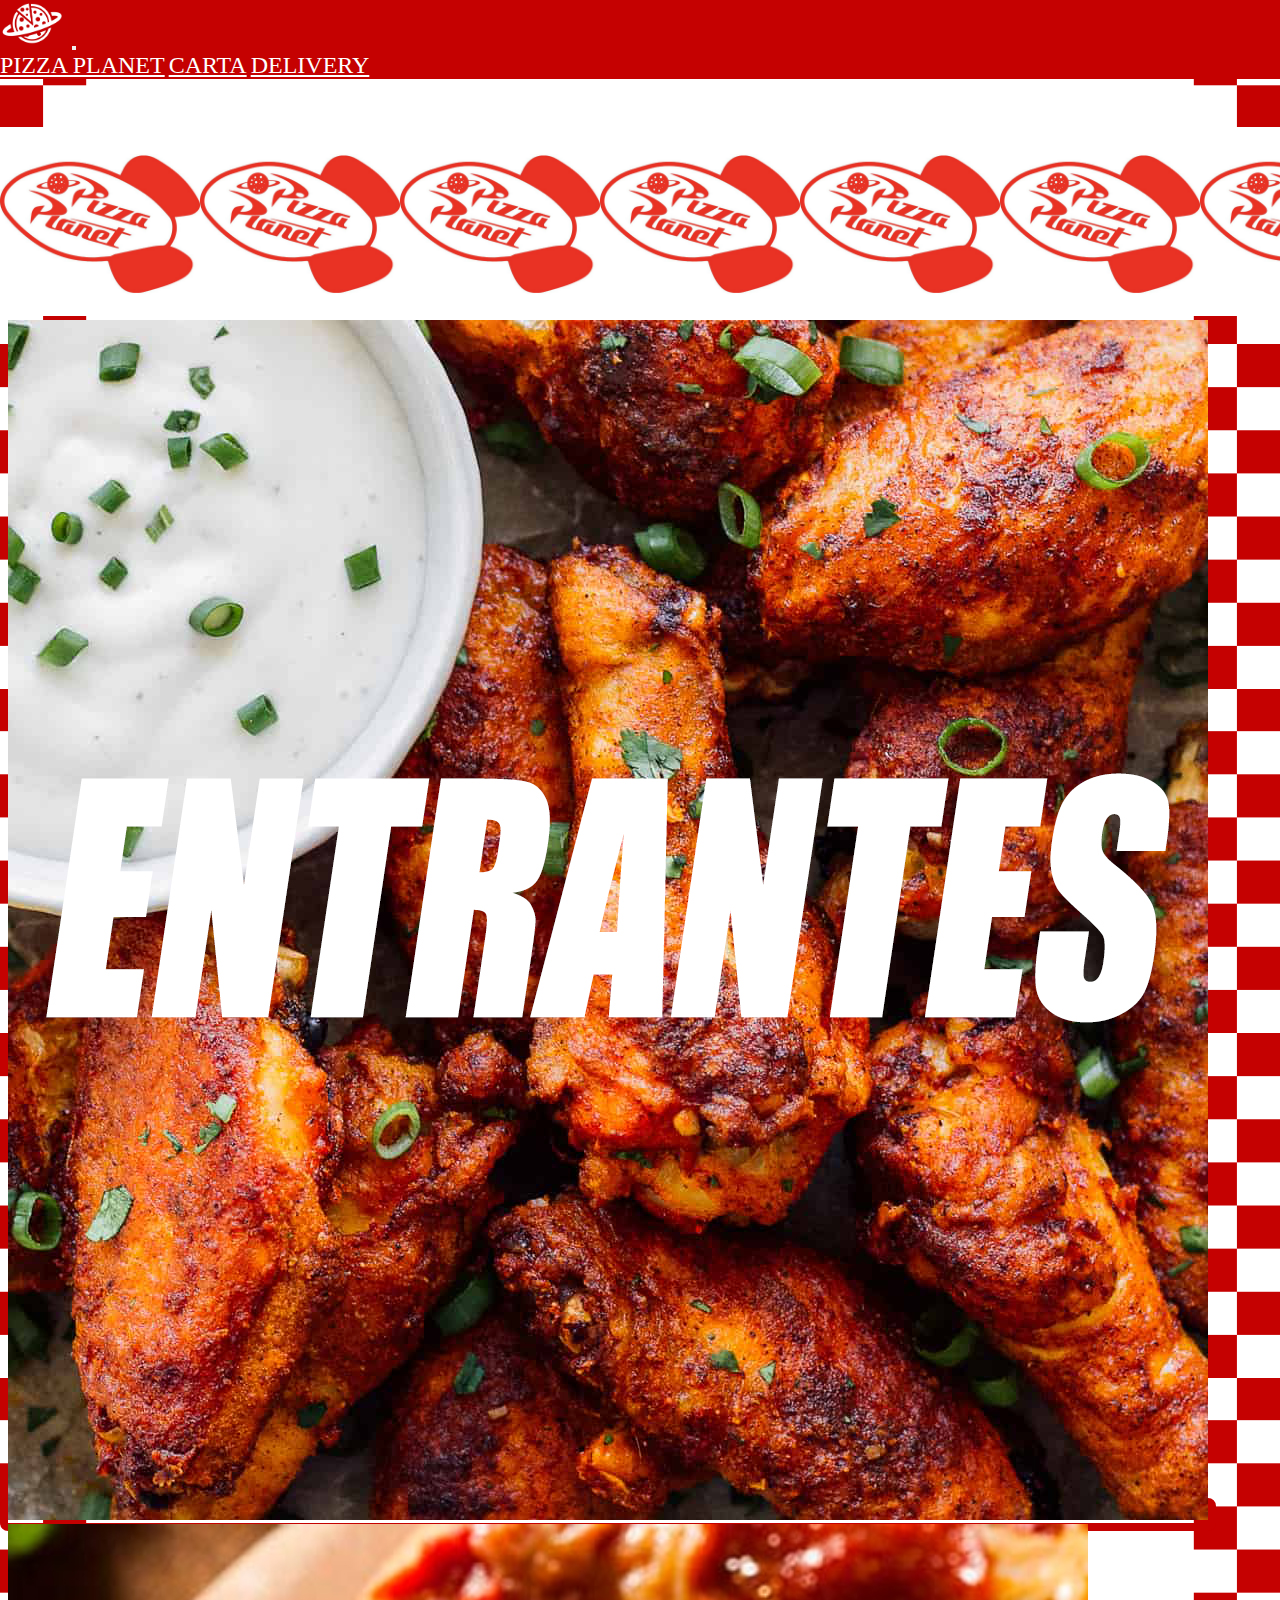
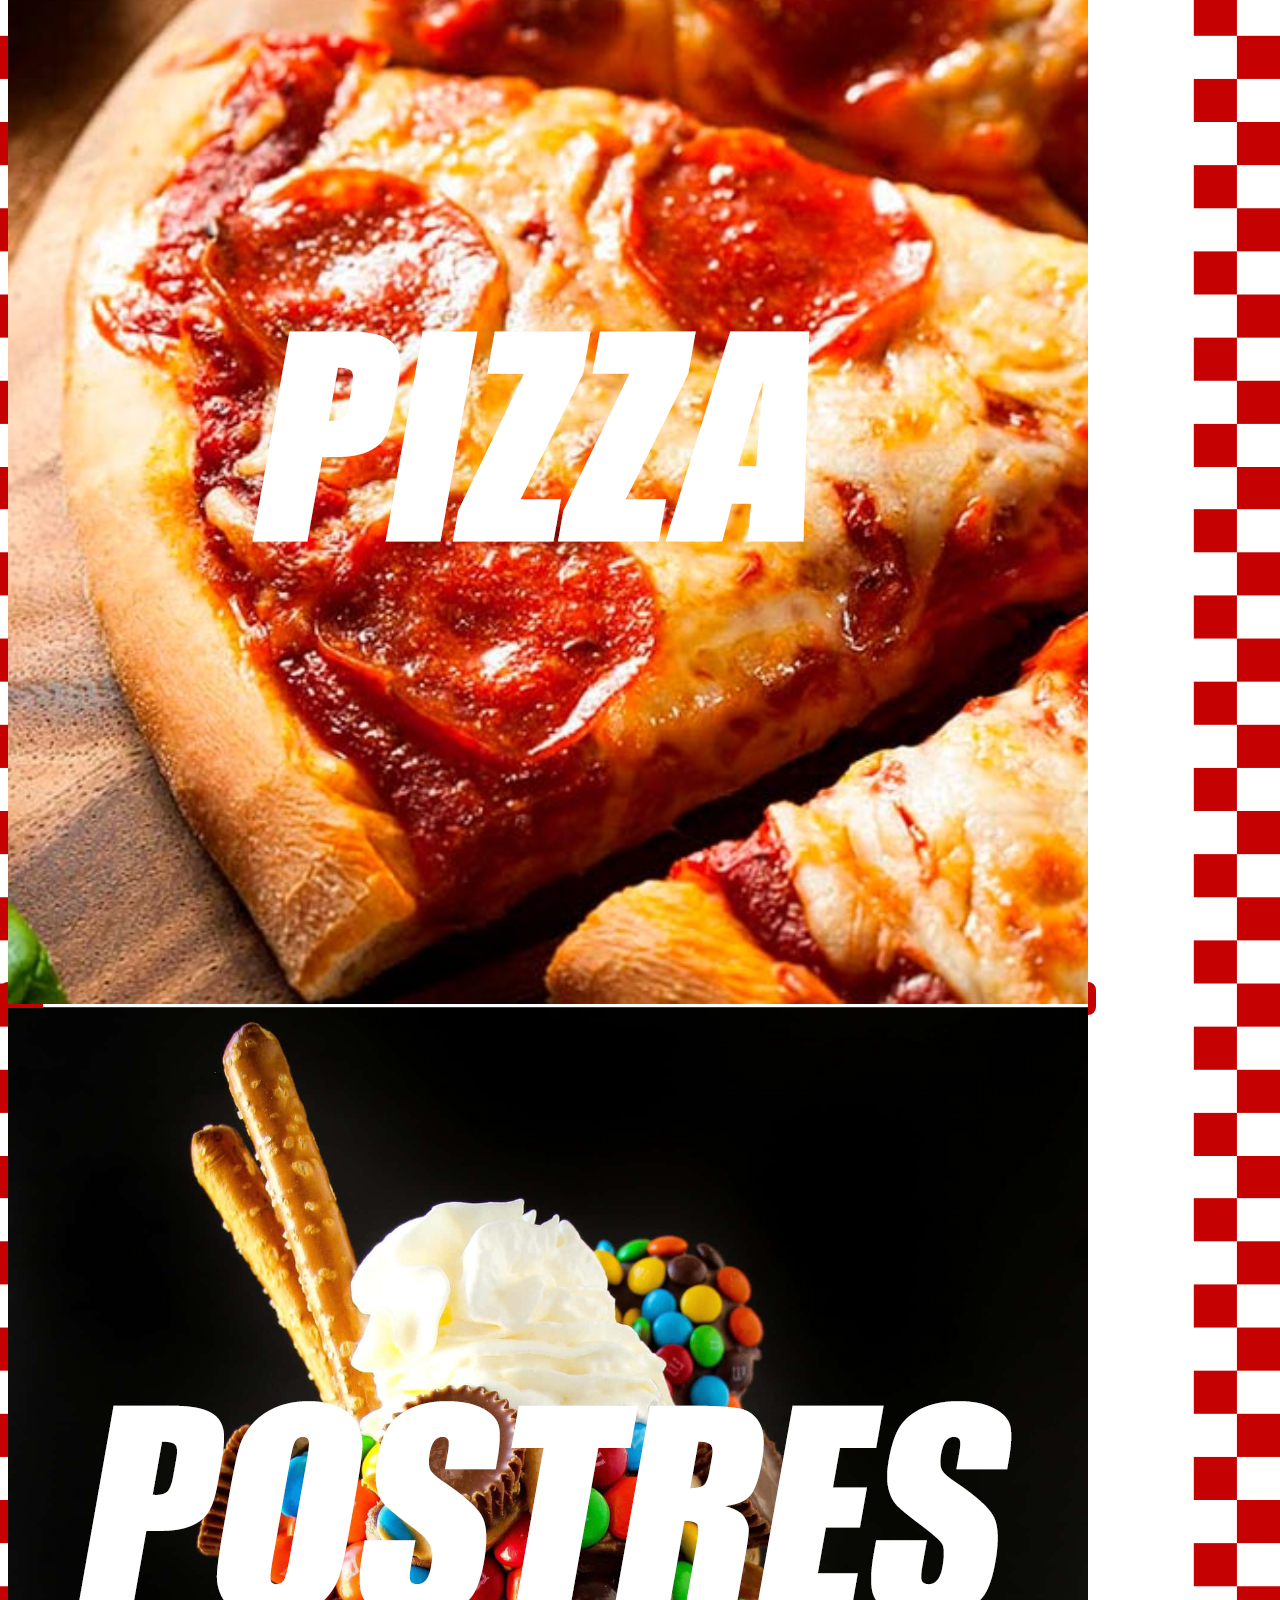
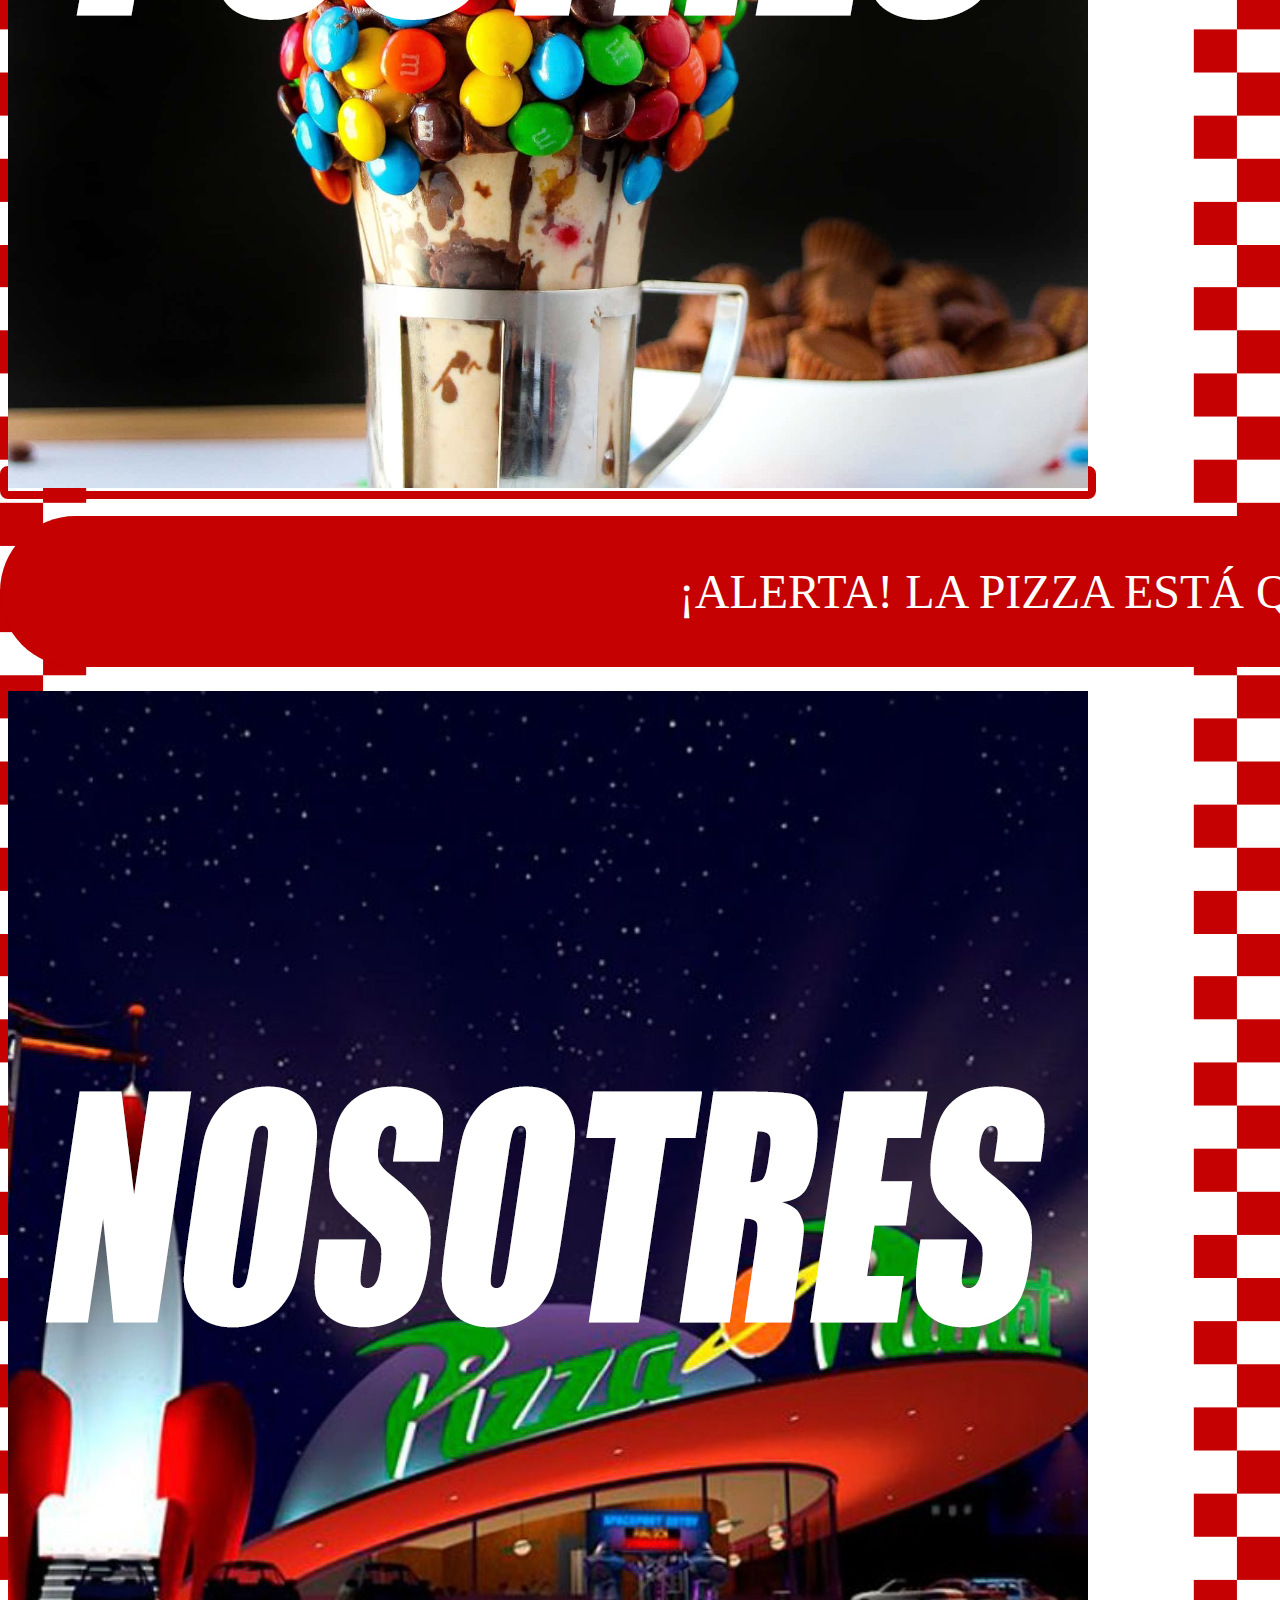
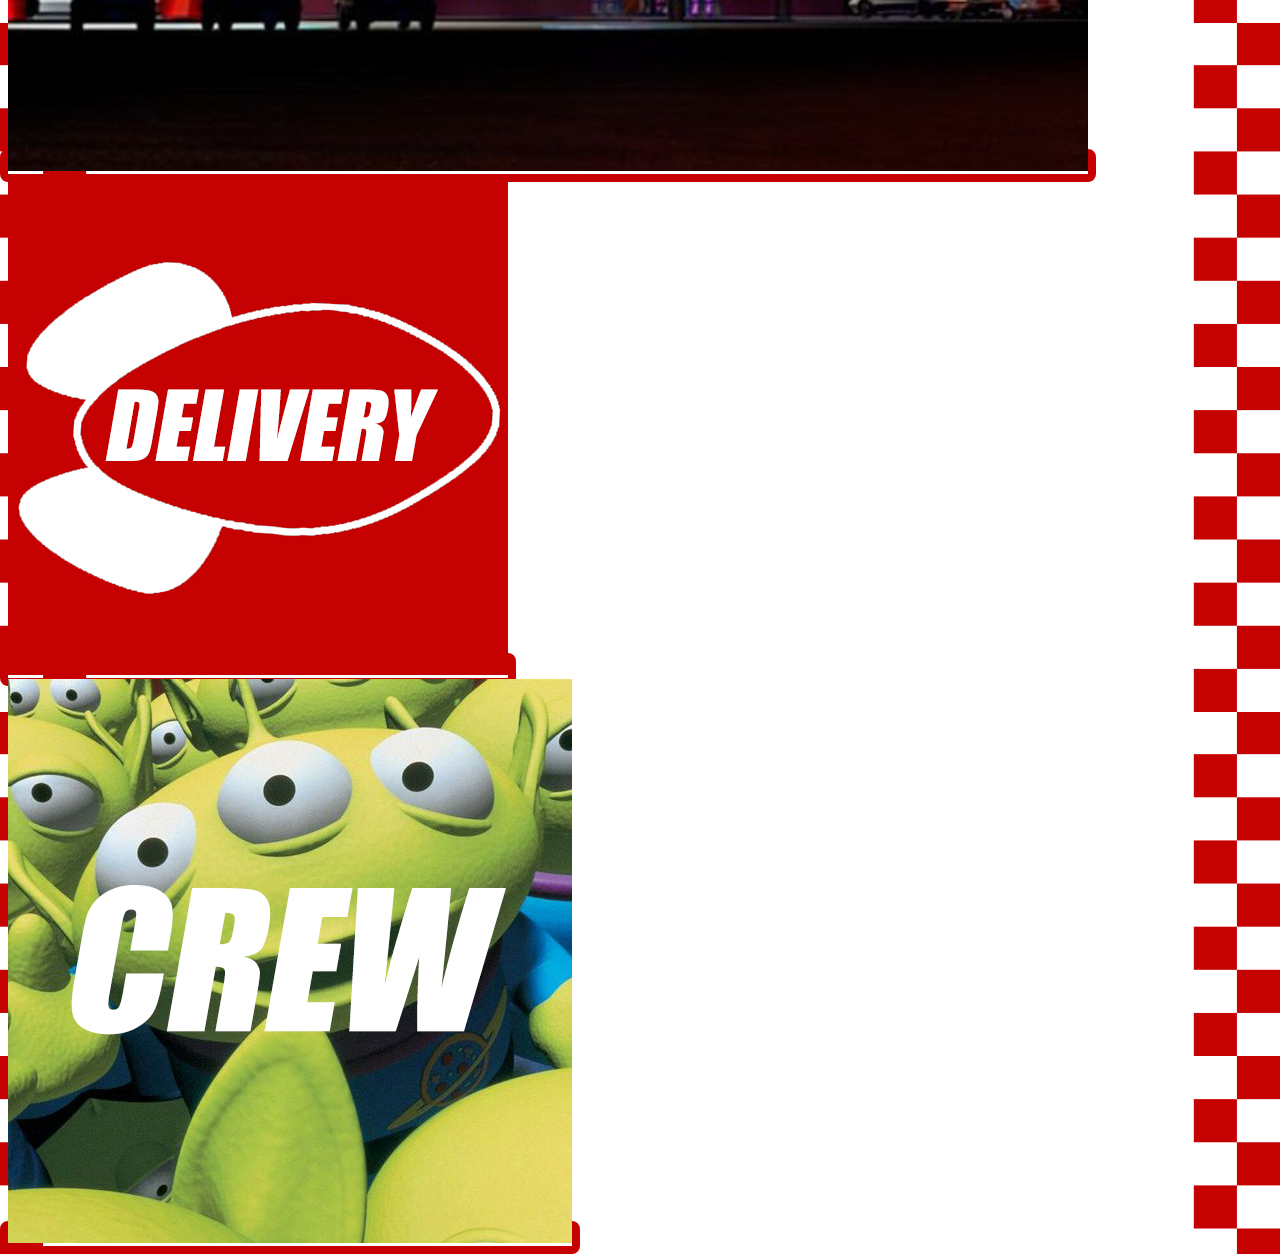
<file: index.html>
<!DOCTYPE html>
<html lang="en">
  <head>
    <meta charset="UTF-8" />
    <meta http-equiv="X-UA-Compatible" content="IE=edge" />
    <meta name="viewport" content="width=device-width, initial-scale=1.0" />

    <!--BOOSTRAP & CSS-->
    <link
      href="https://cdn.jsdelivr.net/npm/bootstrap@5.3.0-alpha3/dist/css/bootstrap.min.css"
      rel="stylesheet"
      integrity="sha384-KK94CHFLLe+nY2dmCWGMq91rCGa5gtU4mk92HdvYe+M/SXH301p5ILy+dN9+nJOZ"
      crossorigin="anonymous"
    />
    <link rel="stylesheet" href="css/styles.css" />

    <title>Pizza Planet</title>
  </head>
  <body>



<!--NAVBAR-->

    <nav class="navbar navbar-expand-lg bg-body-tertiary top-bar fixed-top">
      <div class="container-fluid top-bar">
        <a class="navbar-brand" href=""></a>
        <img class="logo-navbar" src="./img/LOGOnavbar.jpg" alt="">
        <button
          class="navbar-toggler"
          type="button"
          data-bs-toggle="collapse"
          data-bs-target="#navbarNavAltMarkup"
          aria-controls="navbarNavAltMarkup"
          aria-expanded="false"
          aria-label="Toggle navigation"
        >
          <span class="navbar-toggler-icon"></span>
        </button>
        <div class="collapse navbar-collapse" id="navbarNavAltMarkup">
          <div class="navbar-nav">
            <a class="nav-link navbar-font" href="/index.html">PIZZA PLANET</a>
            <a class="nav-link navbar-font" aria-current="page" href="./pages/carta.html">CARTA</a>
            <a class="nav-link navbar-font" href="./pages/delivery.html">DELIVERY</a>
          </div>
        </div>
      </div>
    </nav>

<!--BANNER-->
<div class="slider">
  <div class="slide-track">
    <div class="slide">
      <img src="./img/il_fullxfull.jpg" alt="">
    </div>
    <div class="slide">
      <img src="./img/il_fullxfull.jpg" alt="">
    </div>
    <div class="slide">
      <img src="./img/il_fullxfull.jpg" alt="">
    </div>
    <div class="slide">
      <img src="./img/il_fullxfull.jpg" alt="">
    </div>
    <div class="slide">
      <img src="./img/il_fullxfull.jpg" alt="">
    </div>
    <div class="slide">
      <img src="./img/il_fullxfull.jpg" alt="">
    </div>
    <div class="slide">
      <img src="./img/il_fullxfull.jpg" alt="">
    </div>
    <div class="slide">
      <img src="./img/il_fullxfull.jpg" alt="">
    </div>
    <div class="slide">
      <img src="./img/il_fullxfull.jpg" alt="">
    </div>
    <div class="slide">
      <img src="./img/il_fullxfull.jpg" alt="">
    </div>
    <div class="slide">
      <img src="./img/il_fullxfull.jpg" alt="">
    </div>
    <div class="slide">
      <img src="./img/il_fullxfull.jpg" alt="">
    </div>
    <div class="slide">
      <img src="./img/il_fullxfull.jpg" alt="">
    </div>
    <div class="slide">
      <img src="./img/il_fullxfull.jpg" alt="">
    </div>
    
  </div>
</div>

<!--CARDS 1-->
<div class="container">
        <div class="container-fluid">
          <div class="row justify-content-between">
            <div class="col-12 col-md-4 d-flex justify-content-center">
                <div>
                  <a href="./pages/carta.html" class="card">
                    <img src="./img/wings(1).jpg" alt="entrantes" />
                  </a>
                </div>
            </div>
            <div class="col-12 col-md-4 d-flex justify-content-center">
                <div>
                  <a href="./pages/carta.html" class="card">
                    <img src="./img/pizza(1).jpg" alt="pizzas" />
                  </a>
                </div>
            </div>
            <div class="col-12 col-md-4 d-flex justify-content-center">
                <div>
                  <a href="./pages/carta.html" class="card">
                    <img src="./img/milkshake(1).jpg" alt="milkshakes" />
                  </a>
                </div>
            </div>

<!--BANNER ALERT-->            
              <div class="col-12 alert d-flex justify-content-center">
                ¡ALERTA! LA PIZZA ESTÁ QUE ARDE ¡ALERTA!</div>
<!--CARDS 2-->

        <div class="container-fluid">
          <div class="row d-flex">
            <div class="col-12 col-md-4 d-flex justify-content-center">
                <div>
                  <a href="./index.html" class="card">
                    <img src="./img/pizzaplanet-disney-ok-1.jpg" alt="pizza planet" />
                  </a>
                </div>
            </div>
            <div class="col-12 col-md-4 d-flex justify-content-center">
                <div>
                  <a href="./pages/delivery.html" class="card">
                    <img src="./img/delivery.jpg" alt="delivery" />
                  </a>
                </div>
            </div>
            <div class="col-12 col-md-4 d-flex justify-content-center">
                <div>
                  <a href="#" class="card">
                    <img src="./img/(1)6d4fbb7d7a683a0e9dc9fb9cd8070f43.jpg" alt="crew" />
                  </a>
                </div>
        </div>
      
</div>


    <script
      src="https://cdn.jsdelivr.net/npm/bootstrap@5.3.0-alpha3/dist/js/bootstrap.bundle.min.js"
      integrity="sha384-ENjdO4Dr2bkBIFxQpeoTz1HIcje39Wm4jDKdf19U8gI4ddQ3GYNS7NTKfAdVQSZe"
      crossorigin="anonymous"
    ></script>
  </body>
</html>
</file>
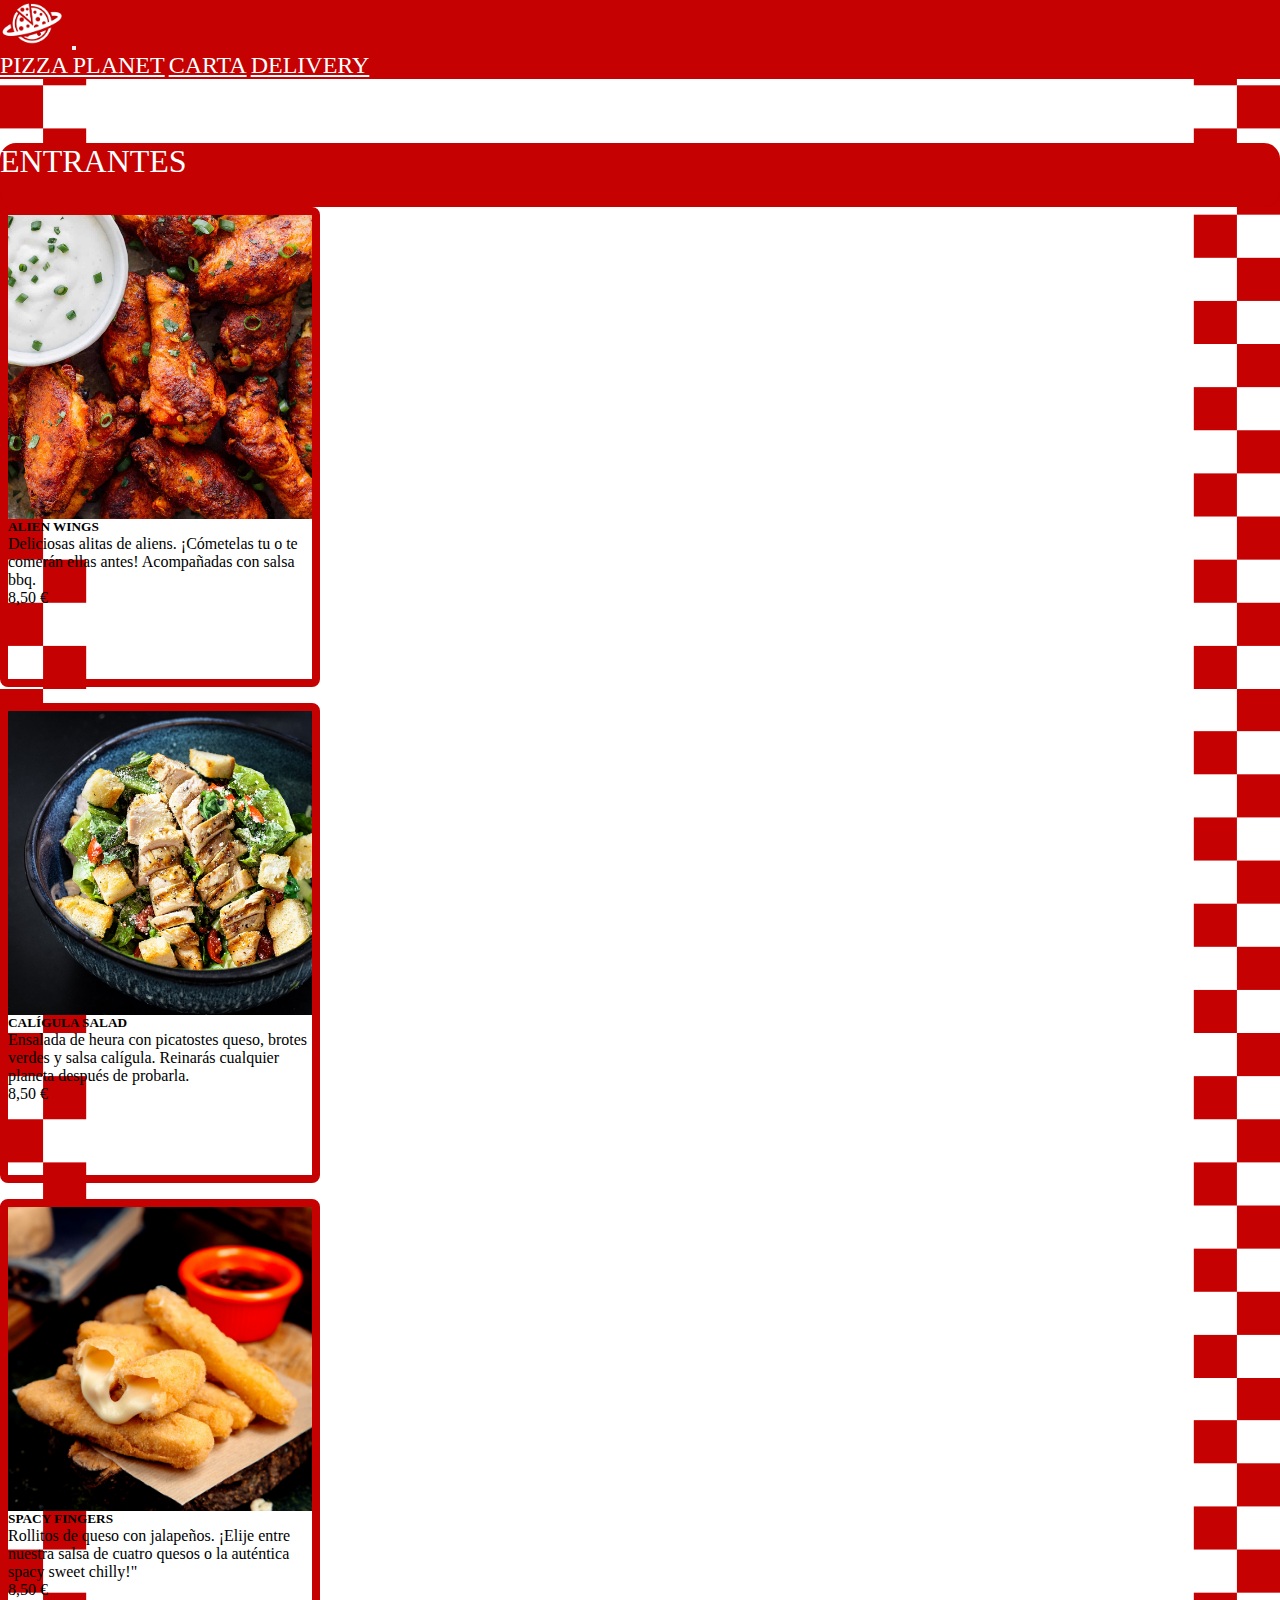
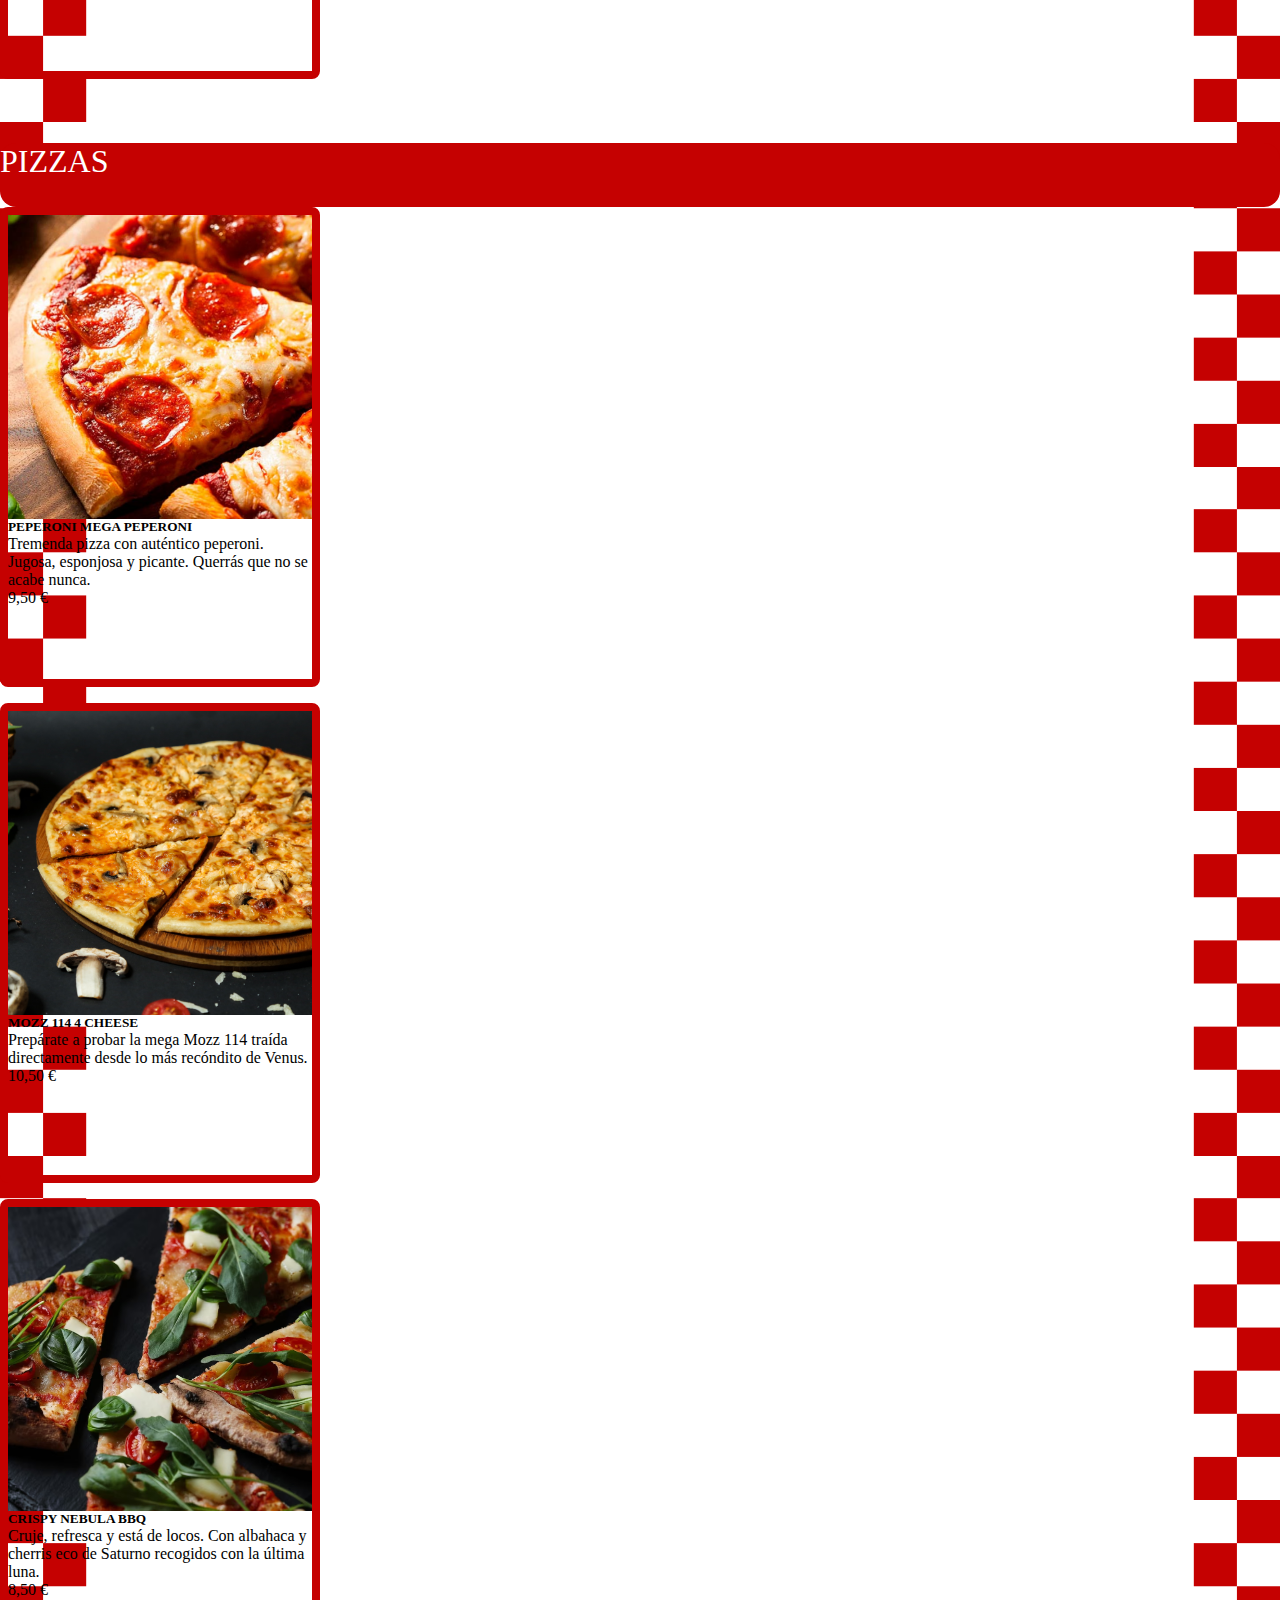
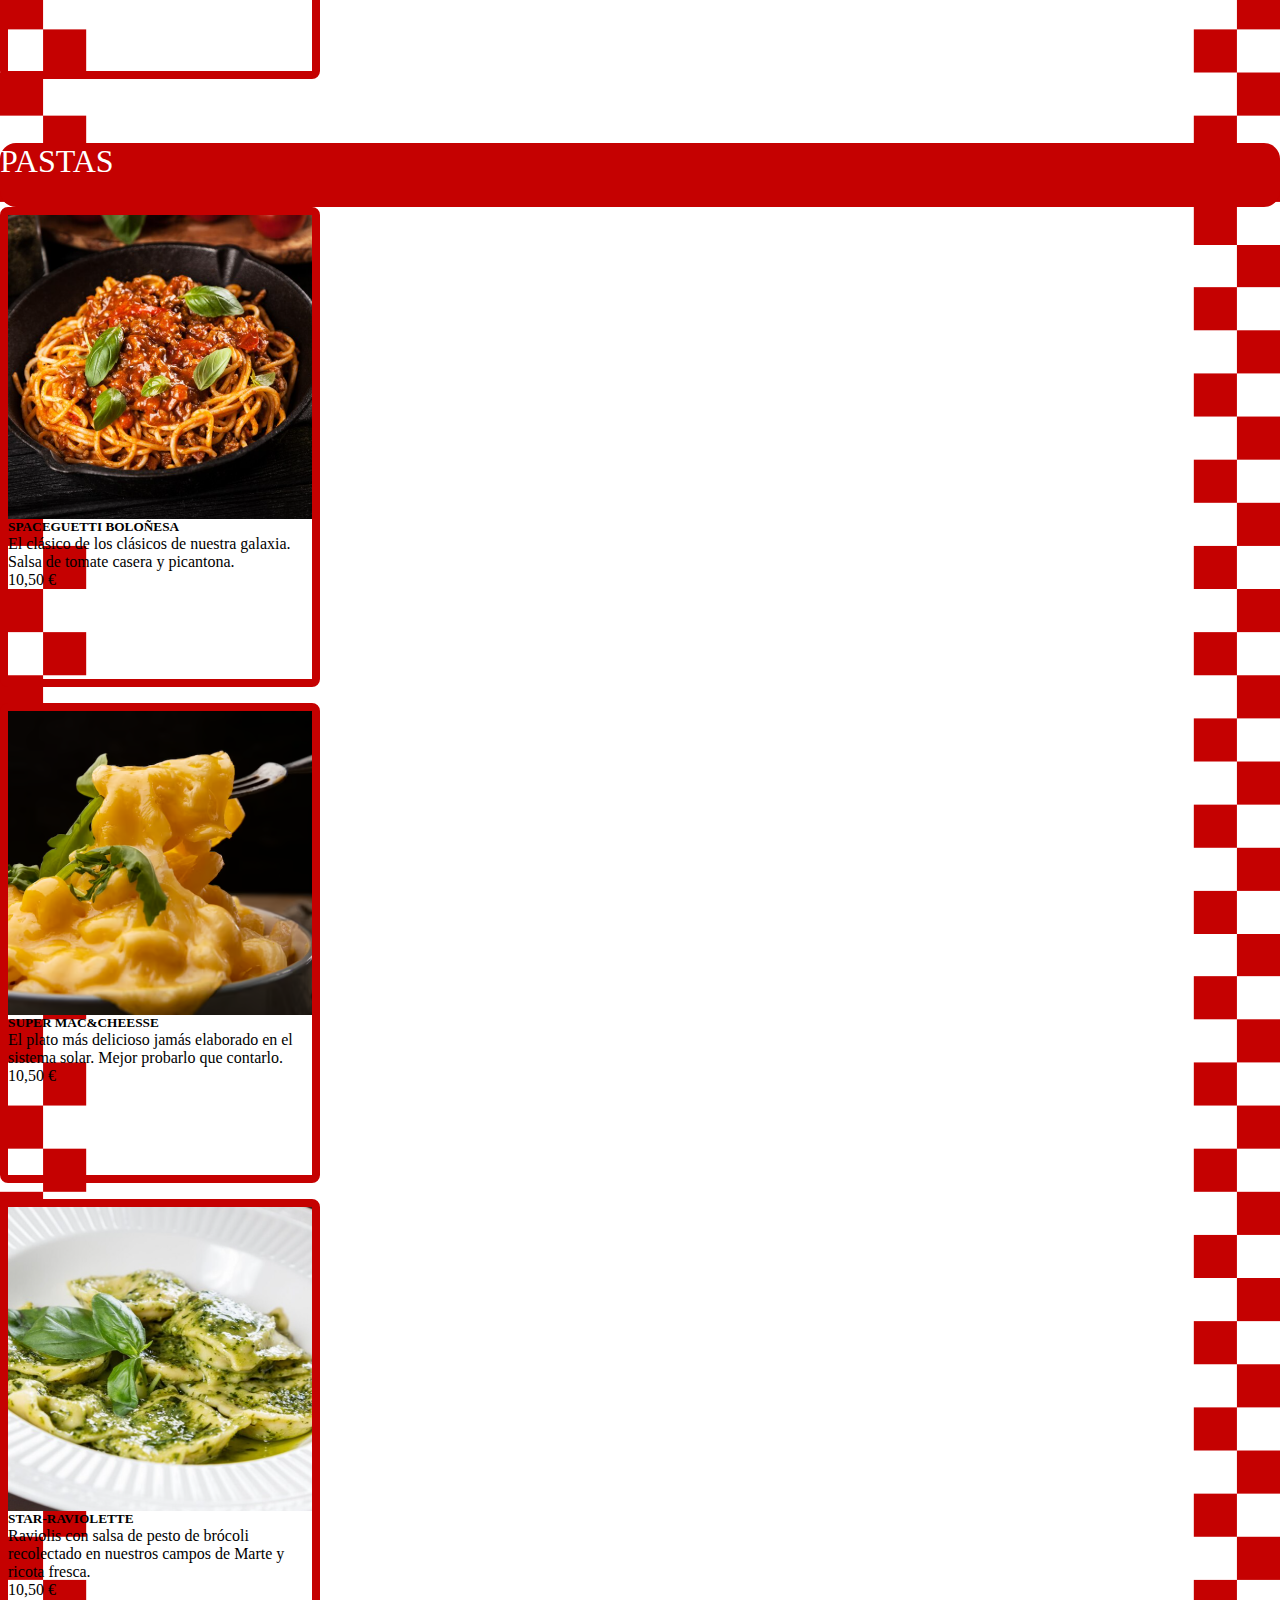
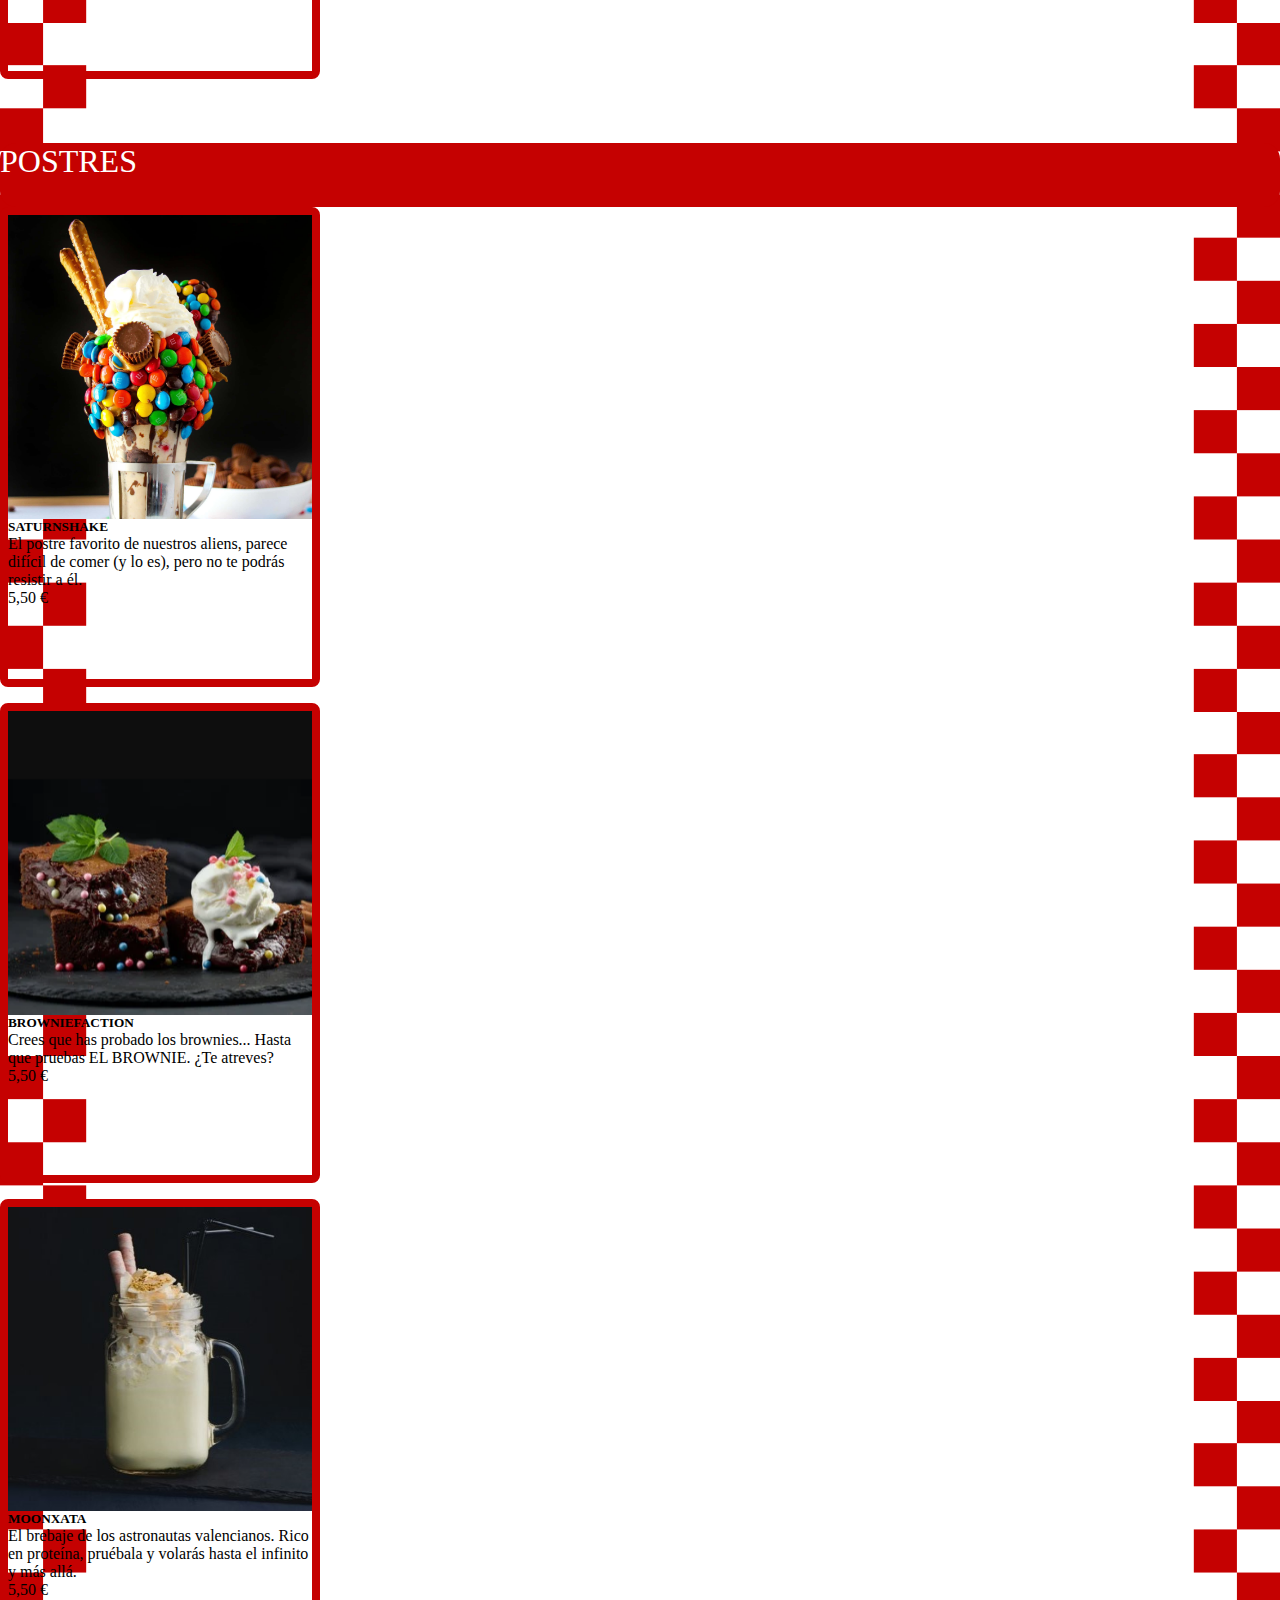
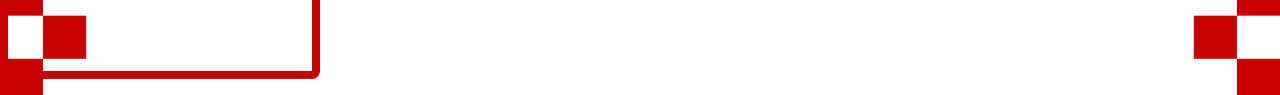
<file: pages/carta.html>
<!DOCTYPE html>
<html lang="en">
<head>
    <meta charset="UTF-8" />
    <meta http-equiv="X-UA-Compatible" content="IE=edge" />
    <meta name="viewport" content="width=device-width, initial-scale=1.0" />

    <!--BOOSTRAP & CSS-->
    <link
    href="https://cdn.jsdelivr.net/npm/bootstrap@5.3.0-alpha3/dist/css/bootstrap.min.css"
    rel="stylesheet"
    integrity="sha384-KK94CHFLLe+nY2dmCWGMq91rCGa5gtU4mk92HdvYe+M/SXH301p5ILy+dN9+nJOZ"
    crossorigin="anonymous"
    />
    <link rel="stylesheet" href="../css/styles.css" />

    <title>Carta</title>
</head>
<body>
    <!--NAVBAR-->

    <nav class="navbar navbar-expand-lg bg-body-tertiary top-bar fixed-top">
      <div class="container-fluid top-bar">
        <a class="navbar-brand" href=""></a>
        <img class="logo-navbar" src="../img/LOGOnavbar.jpg" alt="" />
        <button
          class="navbar-toggler"
          type="button"
          data-bs-toggle="collapse"
          data-bs-target="#navbarNavAltMarkup"
          aria-controls="navbarNavAltMarkup"
          aria-expanded="false"
          aria-label="Toggle navigation"
        >
          <span class="navbar-toggler-icon"></span>
        </button>
        <div class="collapse navbar-collapse" id="navbarNavAltMarkup">
          <div class="navbar-nav">
            <a class="nav-link navbar-font" href="../index.html"
              >PIZZA PLANET</a
            >
            <a
              class="nav-link navbar-font"
              aria-current="page"
              href="../pages/carta.html"
              >CARTA</a
            >
            <a class="nav-link navbar-font" href="../pages/delivery.html"
              >DELIVERY</a
            >
          </div>
        </div>
      </div>
    </nav>

    <div class="container">
    <!--ENTRANTES-->

        <div class="row justify-content-center my-4">
        <div class="col-md-9 text-center">
            <div class="title pt-2">ENTRANTES</div>
        </div>
        </div>
        <div class="row upper-row justify-content-between">
        <div class="col-md-3 mb-3">
            <div class="plato">
            <div class="card-images">
                <img src="../img/wings.jpg" class="card-images" alt="" />
            </div>
            <div class="card-body p-3">
                <h5>ALIEN WINGS</h5>
                <p class="card-text">
                Deliciosas alitas de aliens. ¡Cómetelas tu o te comerán ellas
                antes! Acompañadas con salsa bbq.
                </p>
                <p class="card-text">8,50 €</p>
            </div>
        </div>
        </div>
        <div class="col-md-3 mb-3">
        <div class="plato">
            <div class="card-images">
            <img src="../img/Ensalada-cesar.jpg" class="card-images" alt="" />
            </div>
            <div class="card-body p-3">
            <h5>CALÍGULA SALAD</h5>
            <p class="card-text">
                Ensalada de heura con picatostes queso, brotes verdes y salsa
                calígula. Reinarás cualquier planeta después de probarla.
            </p>
            <p class="card-text">8,50 €</p>
            </div>
        </div>
        </div>
        <div class="col-md-3 mb-3">
        <div class="plato">
            <div class="card-images">
            <img
                src="../img/palitos-queso-rebozados-canamo-madera.jpg"
                class="card-images"
                alt=""
            />
            </div>
            <div class="card-body p-3">
            <h5>SPACY FINGERS</h5>
            <p class="card-text">
                Rollitos de queso con jalapeños. ¡Elije entre nuestra salsa de
                cuatro quesos o la auténtica spacy sweet chilly!"
            </p>
            <p class="card-texte">8,50 €</p>
            </div>
        </div>
        </div>
    </div>

    <!--PIZZAS-->

        <div class="row justify-content-center my-4">
            <div class="col-md-9 text-center">
            <div class="title pt-2">PIZZAS</div>
            </div>
        </div>
        <div class="row upper-row justify-content-between">
        <div class="col-md-3 mb-3">
        <div class="plato">
            <div class="card-images">
            <img src="../img/pizza.png" class="card-images" alt="" />
            </div>
            <div class="card-body p-3">
            <h5>PEPERONI MEGA PEPERONI</h5>
            <p class="card-text">
                Tremenda pizza con auténtico peperoni. Jugosa, esponjosa y
                picante. Querrás que no se acabe nunca.
            </p>
            <p class="card-texte">9,50 €</p>
            </div>
        </div>
        </div>
        <div class="col-md-3 mb-3">
        <div class="plato">
            <div class="card-images">
            <img src="../img/cuatroquesos.jpg" class="card-images" alt="" />
            </div>
            <div class="card-body p-3">
            <h5>MOZZ 114 4 CHEESE</h5>
            <p class="card-text">
                Prepárate a probar la mega Mozz 114 traída directamente desde lo
                más recóndito de Venus.
            </p>
            <p class="card-texte">10,50 €</p>
            </div>
        </div>
        </div>
        <div class="col-md-3 mb-3">
        <div class="plato">
            <div class="card-images">
            <img src="../img/forest.png" class="card-images" alt="" />
            </div>
            <div class="card-body p-3">
            <h5>CRISPY NEBULA BBQ</h5>
            <p class="card-text">
                Cruje, refresca y está de locos. Con albahaca y cherris eco de
                Saturno recogidos con la última luna.
            </p>
            <p class="card-texte">8,50 €</p>
            </div>
        </div>
        </div>

        <!--PASTAS-->

        <div class="row justify-content-center my-4">
        <div class="col-md-9 text-center">
            <div class="title pt-2">PASTAS</div>
        </div>
        </div>
        <div class="row upper-row justify-content-between">
        <div class="col-md-3 mb-3">
            <div class="plato">
            <div class="card-images">
                <img src="../img/bolonesa.png" class="card-images" alt="" />
            </div>
            <div class="card-body p-3">
                <h5>SPACEGUETTI BOLOÑESA</h5>
                <p class="card-text">
                El clásico de los clásicos de nuestra galaxia. Salsa de tomate
                casera y picantona.
                </p>
                <p class="card-texte">10,50 €</p>
            </div>
            </div>
        </div>
        <div class="col-md-3 mb-3">
            <div class="plato">
            <div class="card-images">
            <img src="../img/macndcheese.png" class="card-images" alt="" />
            </div>
            <div class="card-body p-3">
                <h5>SUPER MAC&CHEESSE</h5>
                <p class="card-text">
                El plato más delicioso jamás elaborado en el sistema solar.
                Mejor probarlo que contarlo.
                </p>
                <p class="card-texte">10,50 €</p>
            </div>
            </div>
        </div>
        <div class="col-md-3 mb-3">
            <div class="plato">
            <div class="card-images">
                <img src="../img/pesto.png" class="card-images" alt="" />
            </div>
            <div class="card-body p-3">
                <h5>STAR-RAVIOLETTE</h5>
                <p class="card-text">
                Raviolis con salsa de pesto de brócoli recolectado en nuestros
                campos de Marte y ricota fresca.
                </p>
                <p class="card-texte">10,50 €</p>
            </div>
            </div>
        </div>
        </div>

        <!--POSTRES-->

        <div class="row justify-content-center my-4">
        <div class="col-md-9 text-center">
            <div class="title pt-2">POSTRES</div>
        </div>
        </div>
        <div class="row upper-row justify-content-between">
        <div class="col-md-3 mb-3">
            <div class="plato">
            <div class="card-images">
                <img src="../img/milkshake.png" class="card-images" alt="" />
            </div>
            <div class="card-body p-3">
                <h5>SATURNSHAKE</h5>
                <p class="card-text">
                El postre favorito de nuestros aliens, parece difícil de comer
                (y lo es), pero no te podrás resistir a él.
                </p>
                <p class="card-texte">5,50 €</p>
            </div>
            </div>
        </div>
        <div class="col-md-3 mb-3">
            <div class="plato">
            <div class="card-images">
                <img src="../img/brownie.png" class="card-images" alt="" />
            </div>
            <div class="card-body p-3">
                <h5>BROWNIEFACTION</h5>
                <p class="card-text">
                Crees que has probado los brownies... Hasta que pruebas EL
                BROWNIE. ¿Te atreves?
                </p>
                <p class="card-texte">5,50 €</p>
            </div>
            </div>
        </div>
        <div class="col-md-3 mb-3">
            <div class="plato">
            <div class="card-images">
                <img src="../img/orxata.jpg" class="card-images" alt="" />
            </div>
            <div class="card-body p-3">
                <h5>MOONXATA</h5>
                <p class="card-text">
                El brebaje de los astronautas valencianos. Rico en proteína,
                pruébala y volarás hasta el infinito y más allá.
                </p>
                <p class="card-texte">5,50 €</p>
            </div>
            </div>
        </div>
        </div>
    </div>
</div>

    <script
    src="https://cdn.jsdelivr.net/npm/bootstrap@5.3.0-alpha3/dist/js/bootstrap.bundle.min.js"
    integrity="sha384-ENjdO4Dr2bkBIFxQpeoTz1HIcje39Wm4jDKdf19U8gI4ddQ3GYNS7NTKfAdVQSZe"
    crossorigin="anonymous"
    ></script>
</body>
</html>
</file>
<file: css/styles.css>
* {
    box-sizing: border-box;
    margin: 0;
    padding: 0;
}
:root {
    --red: rgb(197,1,1);
}
body {
    background-image: url(../img/backgroundpizzaplanet.png);
    background-size: contain;
    background-repeat: repeat-y;
    font-family: Impact;
}

.logo-navbar{
    height: 3em;
}
.top-bar {
    background-color: rgb(197,1,1) !important;
}
.navbar-font{
    font-family: Impact;
    color: white;
    font-size: x-large;
}

/*FIRST PAGE */

.slider {
    width: 100%;
    height: auto;
    overflow: hidden;
    margin-top: 3em;
}
.slider .slide-track {
    display: flex;
    animation: scroll 50s linear infinite;
    -webkit-animation: scroll 50s linear infinite;
    width: calc(200px * 14);
}
.slider .slide {
    width: 200px;
}

.slider .slide img {
    width: 100%;
}

@keyframes scroll {
    0% {    
        -webkit-transform: translateX(0);
        transform: translateX(0);
    }
    100% {
        -webkit-transform: translateX(calc(-200px * 7));
        transform: translateX(calc(-200px * 7));
    }
}

.card{
    border: rgb(197,1,1) 0.5em solid;
    height: 20em;
    width: 20em;
    border-radius: 0.5em;
    cursor: pointer;
    margin-bottom: 1em;
}
.alert {
    display: flex;
    justify-content: center;
    align-items: center;
    width: 50em;
    background-color: rgb(197,1,1);
    border-radius: 2em;
    color: white;
    font-size: 3em;
    margin-top: 0.5em;
    margin-bottom: 0.5em;
    padding: 1em;
}

/*CARTA*/

.title {
    background-color: var(--red);
    border-radius: 0.5em;
    color: white;
    height: 2em;
    font-size: 2em;
    margin-top: 2em;
}

.plato {
    border: rgb(197,1,1) 0.5em solid;
    height: 30em;
    width: 20em;
    border-radius: 0.5em;
    cursor: pointer;
    margin-bottom: 1em;
}
.card-images {
    height: 19em;
    width: 19em;
}

/*FORMULARIO*/

.formulario {

    border: 0.5em solid var(--red);
    margin-top: 11em;
    padding: 5em;
    margin-bottom: 20em;
}
</file>
